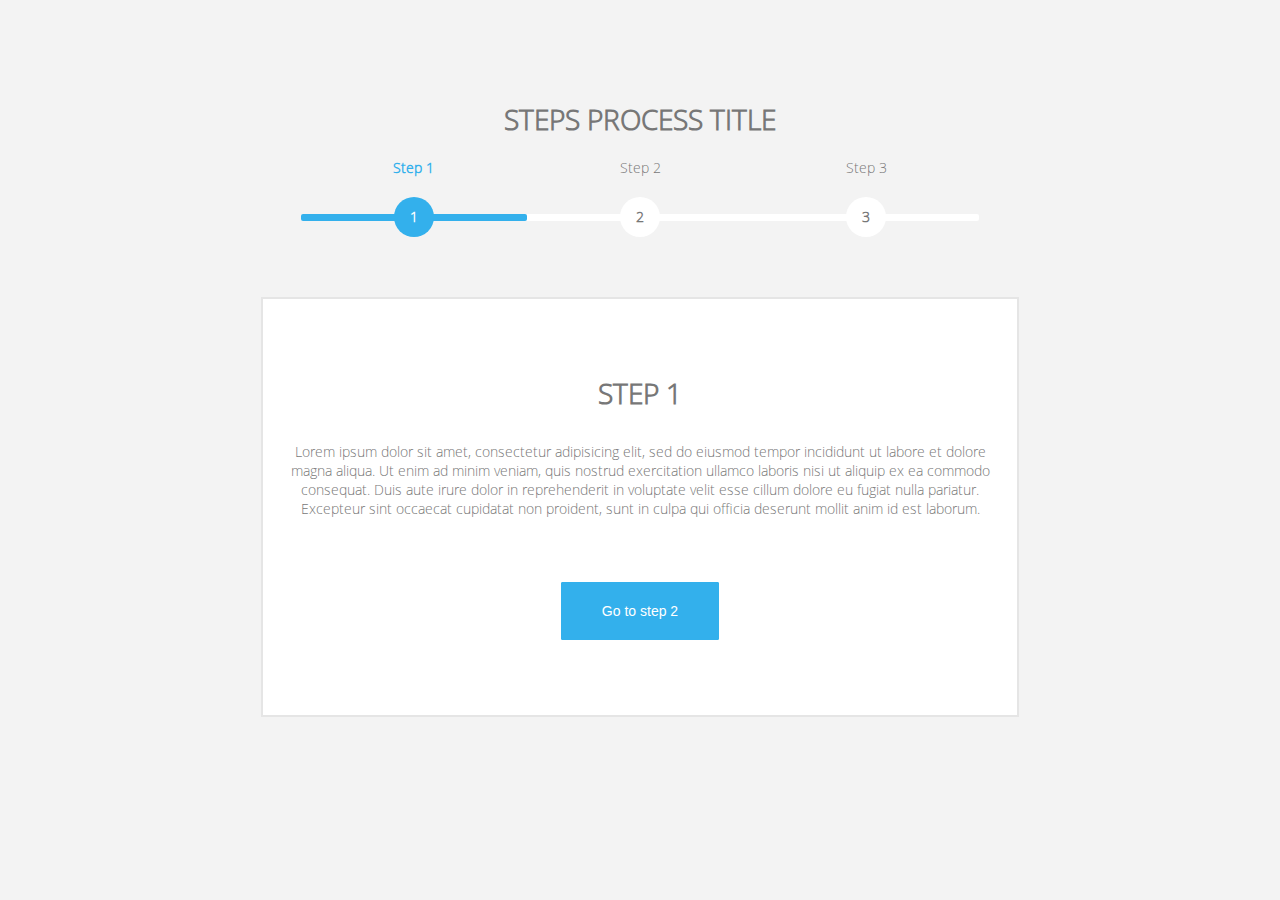
<file: index.html>
<!doctype html>
<html data-ng-app="app">
    <head>
		<title>Steps indicator example</title>
		<meta charset="UTF-8">

        <script type="text/javascript" src="js/angular-1.0.8.js"></script>
        <script type="text/javascript" src="js/mainCtrl.js"></script>
		<script type="text/javascript" src="ng-steps-indicator/ngStepsIndicatorDrctv.js"></script>

		<link rel="stylesheet" type="text/css" href="css/styles.css"></link>

    </head>
    <body>

        <div data-ng-controller="mainController" class="container">

			<h1>STEPS PROCESS TITLE</h1>

			<ng-steps-indicator steps-number="steps.stepsNumber" steps-current="steps.stepsCurrent" steps-legends="steps.stepsLegends" steps-on-click="changeUrl" steps-from-right="steps.stepsFromRight"></ng-steps-indicator>

			<div data-ng-include="'templates/step' + steps.stepsCurrent + '.html'" onload="stepLoaded()"></div>

		</div>

    </body>
</html>
</file>
<file: css/styles.css>
/* open-sans-regular - latin */

@font-face {
    font-family: 'normal';
    font-style: normal;
    font-weight: 400;
    src: local('Open Sans'), local('OpenSans'),
       url('../fonts/OpenSans-Regular.ttf') format('truetype');
    /*src: url('../fonts/OpenSans-Regular.ttf') format('truetype');*/
}

html {
    height: 100%;
    font-size: 62.5%;
}

body {
    font-family: 'normal';
    background-color: rgb(243, 243, 243);
    color: #777;
}

/* Contaienr styling */

.container {
	text-align: center;
	font-size: 14px;
    margin-top: 10rem;
	margin-left: 20%;
    margin-right: 20%;
}

.step-container {
    background-color: #FFF;
    border: solid 2px rgba(0, 0, 0, 0.1);
    padding: 2.5rem;
    margin-bottom: 2.5rem;
    overflow: hidden;
}

.step-container section {
    margin-top: 5rem;
}

.step-container .section-heading {
    margin-bottom: 3rem;
}

.step-container .btn {
    display: inline-block;
    font-weight: 400;
    text-align: center;
    vertical-align: middle;
    cursor: pointer;
    border: 1px solid transparent;
    white-space: nowrap;
    padding: 6px 12px;
    font-size: 14px;
    line-height: 1.428571429;
    border-radius: 1px;
    -webkit-user-select: none;
    -moz-user-select: none;
    -ms-user-select: none;
    -o-user-select: none;
    user-select: none;
    color: #FFF;
    border-color: #33b0ec;
    background-color: #33b0ec;
    padding: 1.8rem 4rem;
    margin: 5rem 0;
    transition: border-color .3s ease, background-color .3s ease;
}

.step-container .btn:hover {
    text-decoration: none;
    border-color: #3276b1;
    background-color: #3276b1;
}

.step-container .btn::-moz-focus-inner {
    border: 0;
}



/* Steps indicator stylings */

ng-steps-indicator, [data-ng-steps-indicator] {
    display: block;
    margin: 6rem auto;
    /* This margin will compensate the negative margin on case of legends */
    color: #777;
}

ng-steps-indicator .si-list, [data-ng-steps-indicator] .si-list {
    list-style-type: none;
    margin: 4rem 4rem;
    padding: 0;
    display: flex;
    position: relative;
}

ng-steps-indicator .si-list::before, [data-ng-steps-indicator] .si-list::before {
    content: '';
    position: absolute;
    top: 40%;
    bottom: 40%;
    left: 0;
    right: 0;
    background-color: #FFF;
    border-radius: 2px;
}

ng-steps-indicator .si-item, [data-ng-steps-indicator] .si-item {
    flex: 1;
    min-width: 0;
    /* This will make the overflown content to actually be 'ellipsizable' */
    position: relative;
}

ng-steps-indicator .si-item.active::before, [data-ng-steps-indicator] .si-item.active::before {
    content: '';
    position: absolute;
    top: 40%;
    bottom: 40%;
    left: 0;
    right: 0;
    background-color: #33b0ec;
    border-radius: 2px;
    animation-duration: .3s;
    animation-fill-mode: both;
    animation-name: slideInLeft;
}


/*ng-steps-indicator .si-item.active.from-left::before, [data-ng-steps-indicator] .si-item.active.from-left::before{
	animation-duration: .9s;
	animation-fill-mode: both;
	animation-name: slideInLeft;
}*/

ng-steps-indicator .si-item.active.from-right::before, [data-ng-steps-indicator] .si-item.active.from-right::before {
    animation-name: slideInRight;
}

ng-steps-indicator .si-item-legend, [data-ng-steps-indicator] .si-item-legend {
    cursor: pointer;
    margin-top: -4rem;
    margin-bottom: 2rem;
    overflow: hidden;
    white-space: nowrap;
    text-overflow: ellipsis;
}

ng-steps-indicator .si-item.active .si-item-legend, [data-ng-steps-indicator] .si-item.active .si-item-legend {
    font-weight: 700;
    color: #33b0ec;
}

ng-steps-indicator .si-item-circle, [data-ng-steps-indicator] .si-item-circle {
    font-weight: 700;
    width: 4rem;
    height: 3rem;
	padding-top: 1rem;
    border-radius: 50%;
    background-color: white;
    margin: 0 auto;
    cursor: pointer;
    position: relative;
    z-index: 4;
    transition: 0.3s all ease;
}

ng-steps-indicator .si-item.active .si-item-circle, [data-ng-steps-indicator] .si-item.active .si-item-circle {
    color: #FFF;
    background-color: #33b0ec;
}

ng-steps-indicator .si-item-circle:hover, [data-ng-steps-indicator] .si-item-circle:hover {

    background-color: #DDD;
}


/*
 * Animations
 * Credit goes to @daneden: http://daneden.github.io/animate.css
 * Sadly ngAnimate, that could handle this way better, is not available for Angular 1.08
 */

.animated {
    animation-duration: .6s;
    animation-fill-mode: both;
}

.animated-fast {
    animation-duration: .3s;
    animation-fill-mode: both;
}

.animated-slow {
    animation-duration: .75s;
    animation-fill-mode: both;
}

@keyframes fadeInRight {
    from {
        opacity: 0;
        -webkit-transform: translate3d(100%, 0, 0);
        transform: translate3d(100%, 0, 0);
        overflow: auto;
    }
    to {
        opacity: 1;
        -webkit-transform: none;
        transform: none;
        overflow: auto;
    }
}

.fadeInRight {
    animation-name: fadeInRight;
}

@keyframes fadeInLeft {
    from {
        opacity: 0;
        -webkit-transform: translate3d(-100%, 0, 0);
        transform: translate3d(-100%, 0, 0);
        overflow: auto;
    }
    to {
        opacity: 1;
        -webkit-transform: none;
        transform: none;
        overflow: auto;
    }
}

.fadeInLeft {
    animation-name: fadeInLeft;
}

@keyframes slideInLeft {
    from {
        transform: translate3d(-100%, 0, 0);
        visibility: visible;
    }
    to {
        transform: translate3d(0, 0, 0);
    }
}

.slideInLeft {
    animation-name: slideInLeft;
}

@keyframes slideInRight {
    from {
        transform: translate3d(100%, 0, 0);
        visibility: visible;
    }
    to {
        transform: translate3d(0, 0, 0);
    }
}

.slideInRight {
    animation-name: slideInRight;
}
</file>
